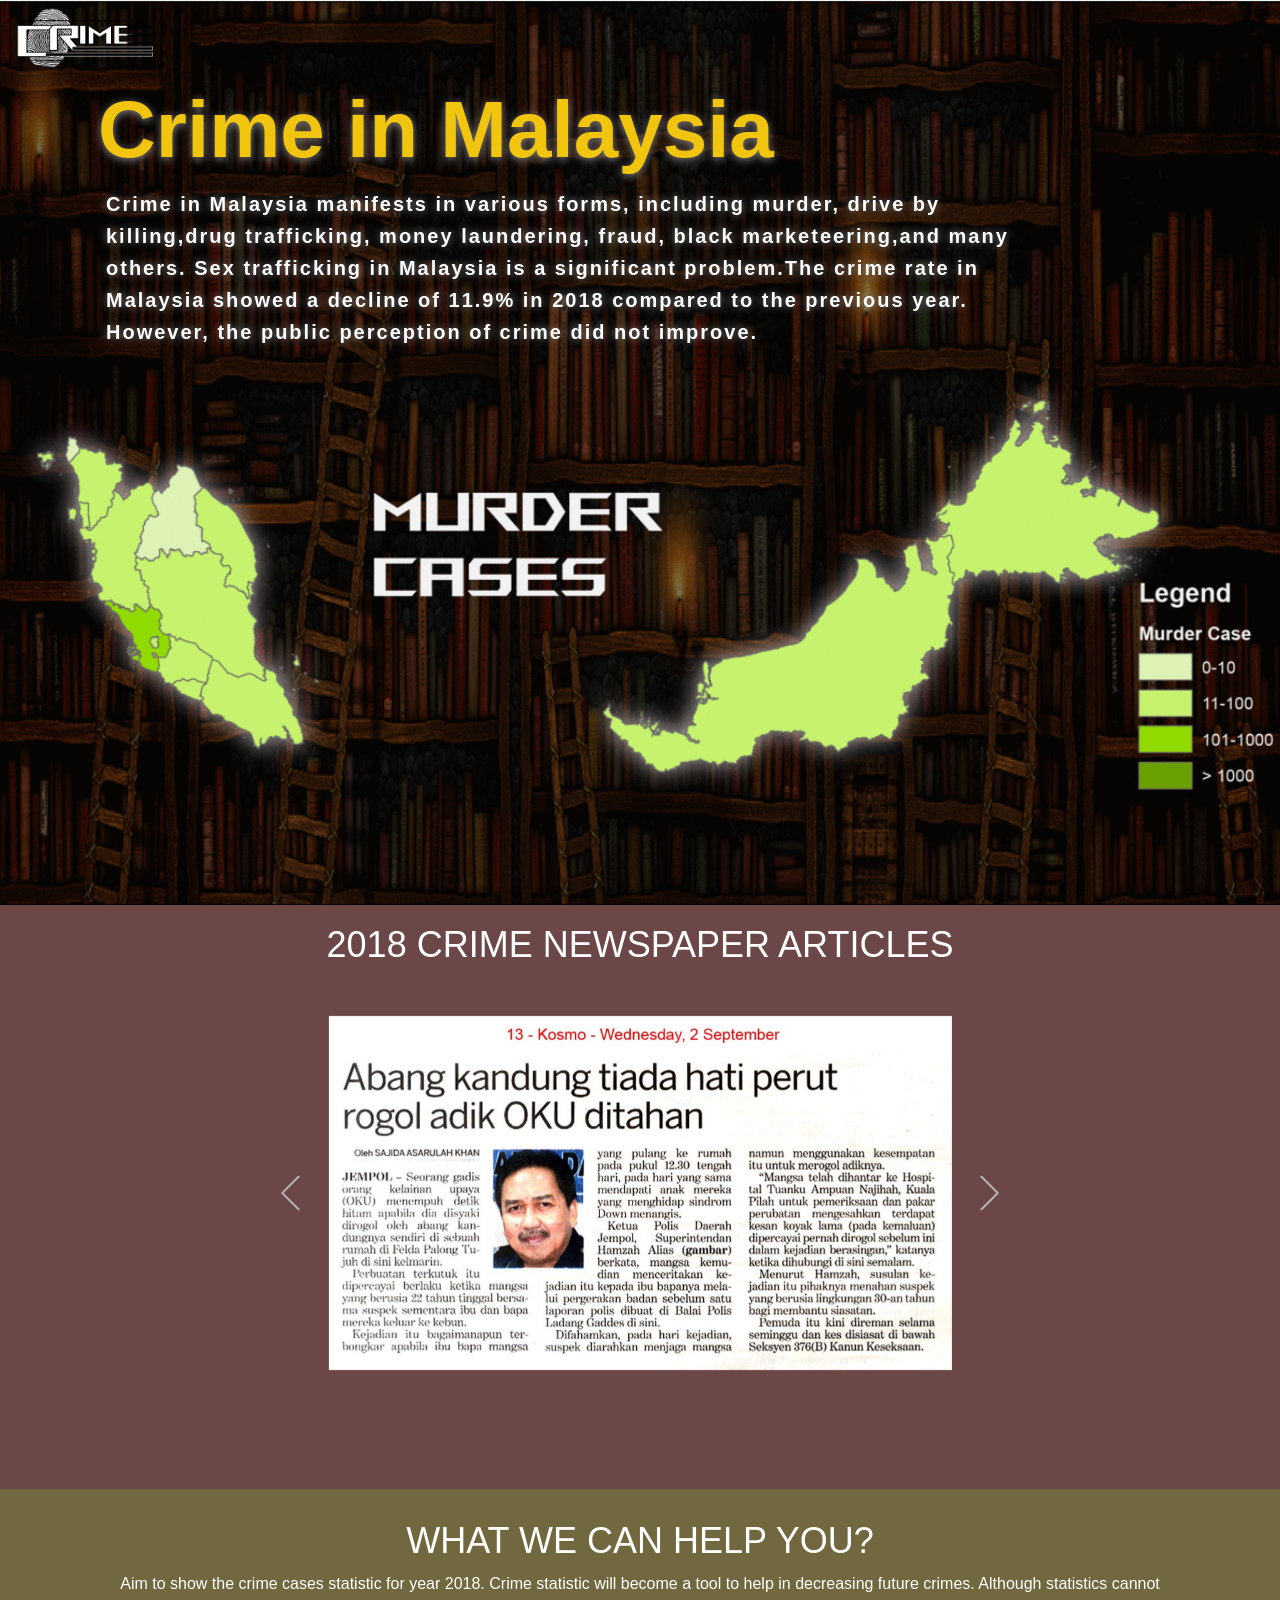
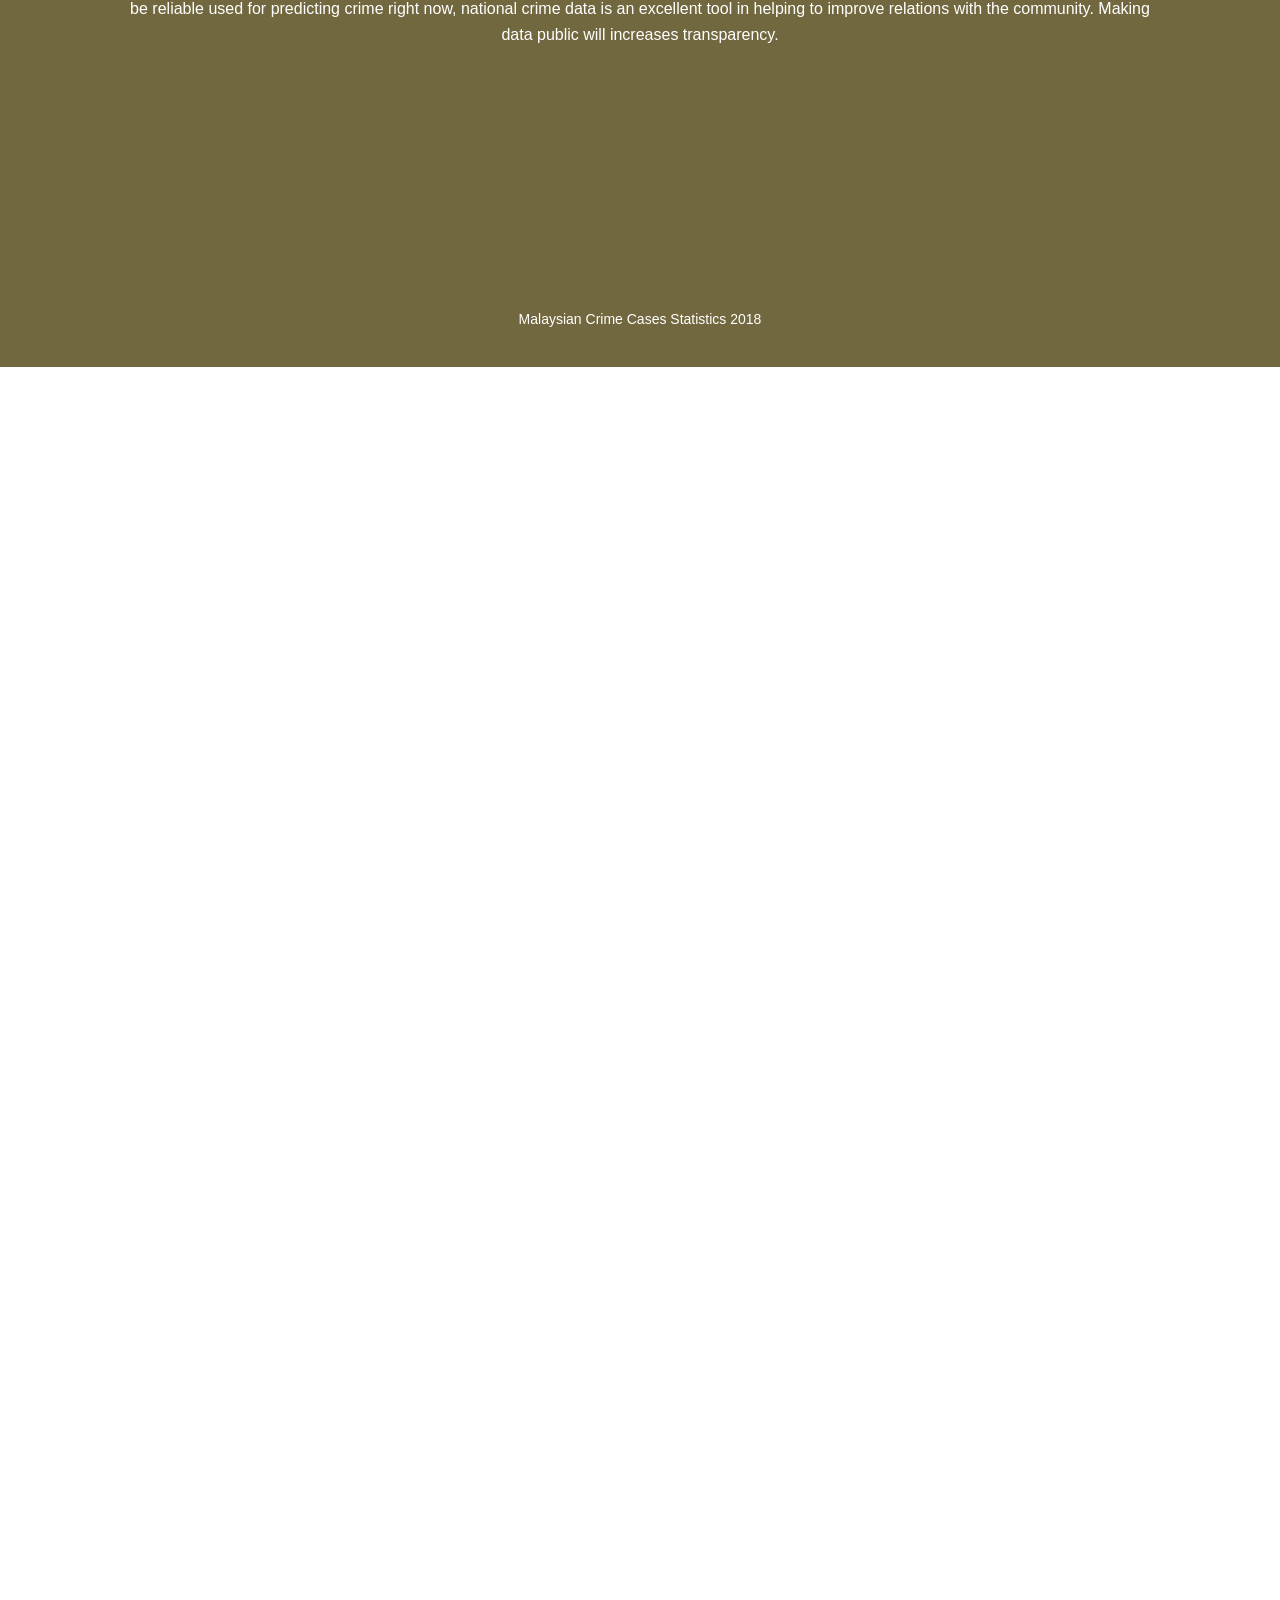
<file: index.html>
<!DOCTYPE html>
<html lang="en">
<head>
<meta charset="utf-8">
<title>Malaysian Crime Cases Statistics 2018</title>
<meta http-equiv="refresh" content="0; url=HOME.html">
<link rel="canonical" href="HOME.html">
</head>
<body>
<p><a href="HOME.html">Open the Malaysian Crime Cases Statistics 2018 website</a></p>
</body>
</html>
</file>
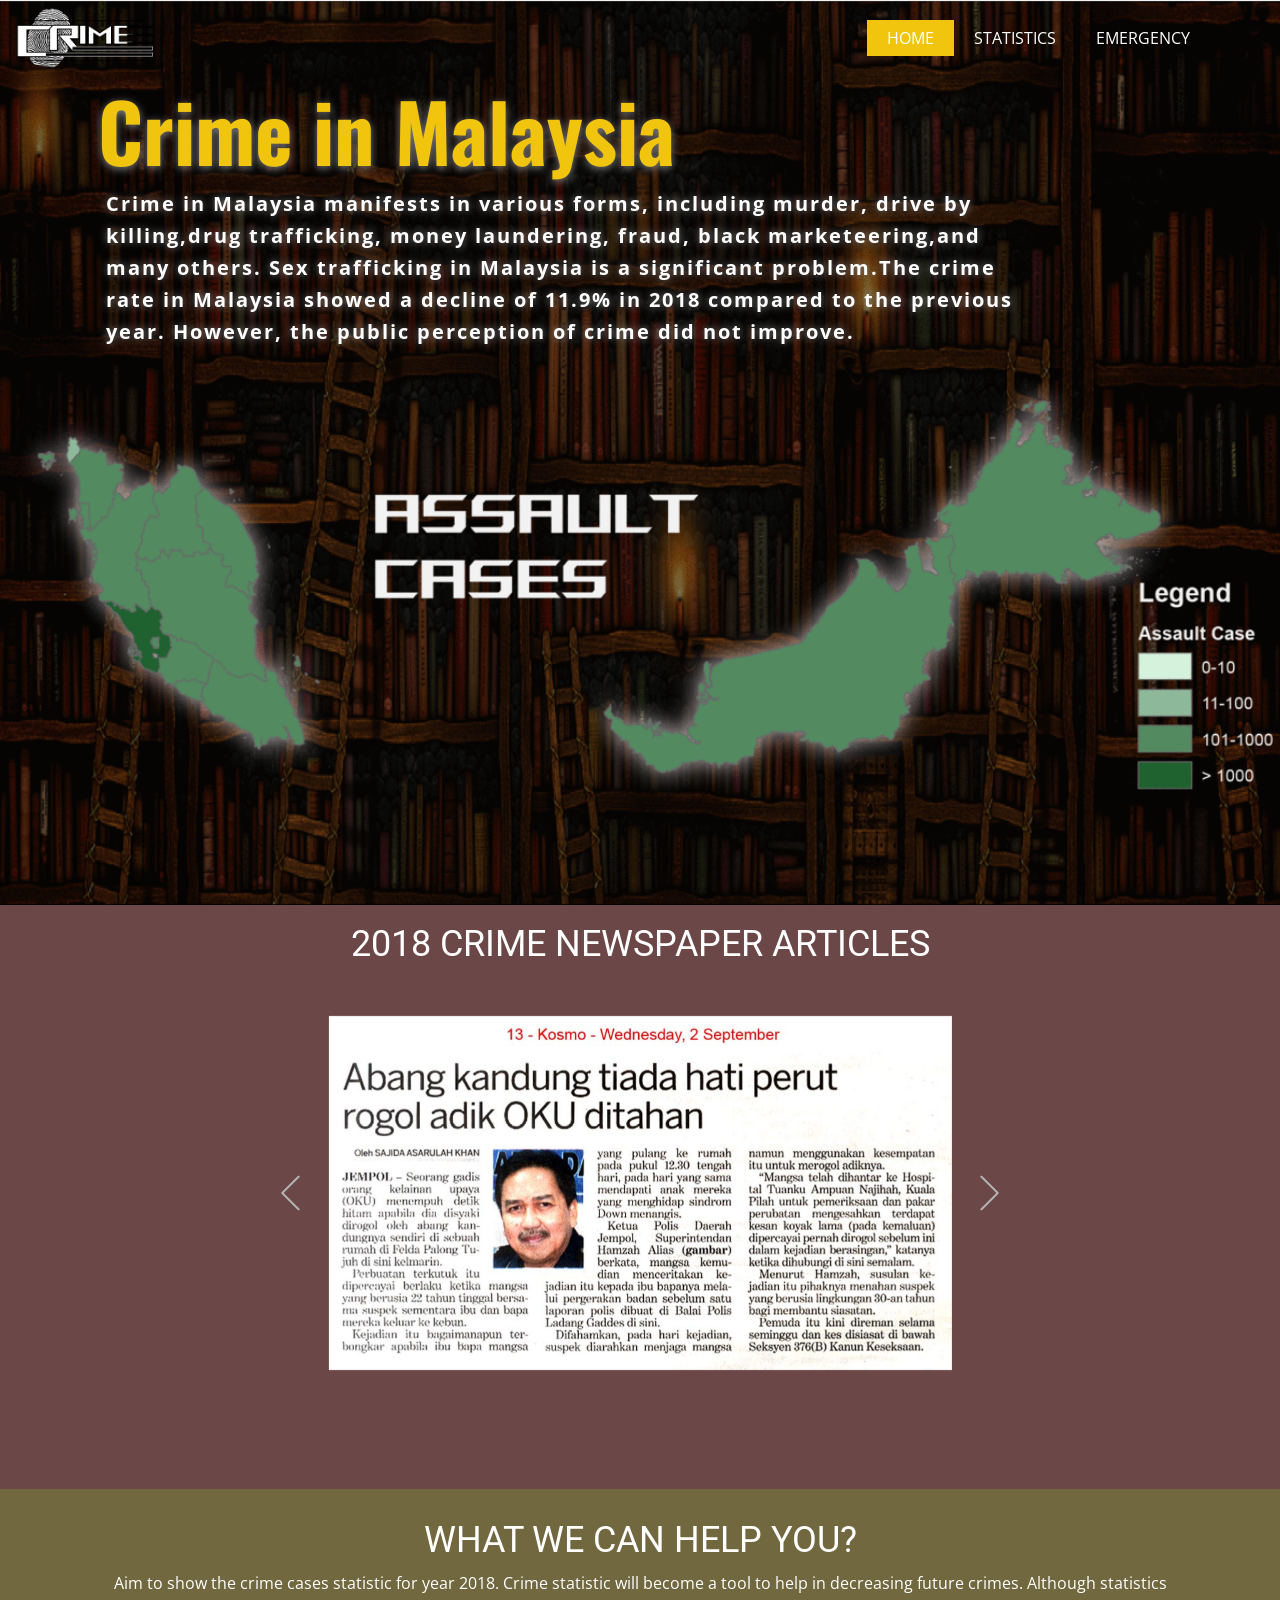
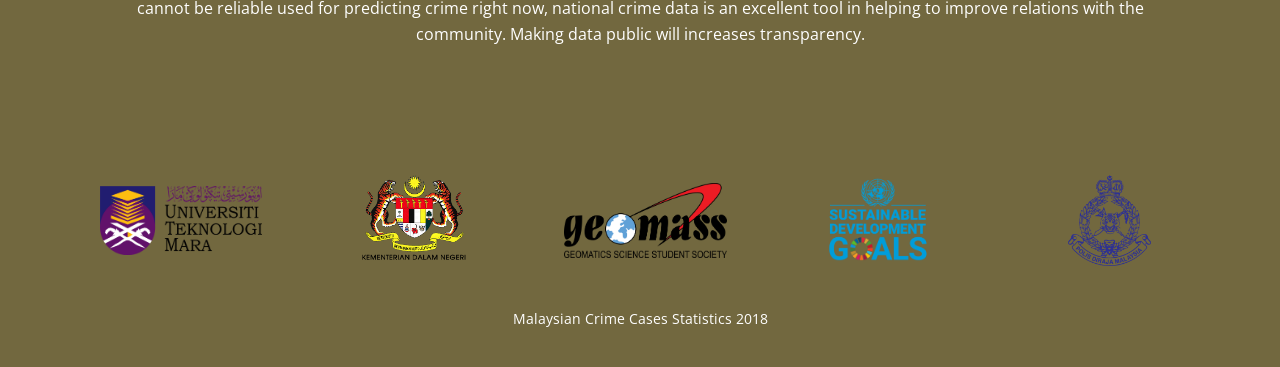
<file: HOME.html>
<!DOCTYPE html>
<html style="font-size: 16px;">
  <head>
    <meta name="viewport" content="width=device-width, initial-scale=1.0">
    <meta charset="utf-8">
    <meta name="keywords" content="Crime in Malaysia">
    <meta name="description" content="">
    <meta name="page_type" content="np-template-header-footer-from-plugin">
    <title>2018 Crime Statistics</title>
    <link rel="stylesheet" href="nicepage.css" media="screen">
<link rel="stylesheet" href="HOME.css" media="screen">
    <script class="u-script" type="text/javascript" src="jquery.js" defer=""></script>
    <script class="u-script" type="text/javascript" src="nicepage.js" defer=""></script>
    <meta name="generator" content="Nicepage 3.3.3, nicepage.com">

    <link id="u-theme-google-font" rel="stylesheet" href="https://fonts.googleapis.com/css?family=Roboto:100,100i,300,300i,400,400i,500,500i,700,700i,900,900i|Open+Sans:300,300i,400,400i,600,600i,700,700i,800,800i">
    <link id="u-page-google-font" rel="stylesheet" href="https://fonts.googleapis.com/css?family=Oswald:200,300,400,500,600,700">

    
    <script type="application/ld+json">{
		"@context": "http://schema.org",
		"@type": "Organization",
		"name": "",
		"url": "interface.html",
		"logo": "images/logo1.png"
}</script>
    <meta property="og:title" content="HOME">
    <meta property="og:type" content="website">
    <meta name="theme-color" content="#478ac9">
    <link rel="canonical" href="interface.html">
    <meta property="og:url" content="interface.html">
  </head>
  <body class="u-body u-overlap u-overlap-contrast"><header class="u-clearfix u-header u-header" id="sec-67d7"><div class="u-clearfix u-sheet u-sheet-1">
        <a href="interface.html" class="u-image u-logo u-image-1">
          <img src="images/logo1.png" class="u-logo-image u-logo-image-1" data-image-width="138.35">
        </a>
        <nav class="u-menu u-menu-dropdown u-offcanvas u-menu-1">
          <div class="menu-collapse" style="font-size: 1rem; letter-spacing: 0px;">
            <a class="u-active-palette-3-base u-button-style u-custom-left-right-menu-spacing u-custom-padding-bottom u-custom-top-bottom-menu-spacing u-hover-white u-nav-link u-text-active-white u-text-hover-palette-3-base" href="#">
              <svg><use xmlns:xlink="http://www.w3.org/1999/xlink" xlink:href="#menu-hamburger"></use></svg>
              <svg version="1.1" xmlns="http://www.w3.org/2000/svg" xmlns:xlink="http://www.w3.org/1999/xlink"><defs><symbol id="menu-hamburger" viewBox="0 0 16 16" style="width: 16px; height: 16px;"><rect y="1" width="16" height="2"></rect><rect y="7" width="16" height="2"></rect><rect y="13" width="16" height="2"></rect>
</symbol>
</defs></svg>
            </a>
          </div>
          <div class="u-custom-menu u-nav-container">
            <ul class="u-nav u-unstyled u-nav-1"><li class="u-nav-item"><a class="u-active-palette-3-base u-button-style u-hover-white u-nav-link u-text-active-white u-text-hover-palette-3-base" href="HOME.html" style="padding: 10px 20px;">HOME</a>
</li><li class="u-nav-item"><a class="u-active-palette-3-base u-button-style u-file-link u-hover-white u-nav-link u-text-active-white u-text-hover-palette-3-base" href="index1.html" style="padding: 10px 20px;">STATISTICS</a>
</li><li class="u-nav-item"><a class="u-active-palette-3-base u-button-style u-hover-white u-nav-link u-text-active-white u-text-hover-palette-3-base" href="FACILITIES.html" style="padding: 10px 20px;">EMERGENCY</a>
</li></ul>
          </div>
          <div class="u-custom-menu u-nav-container-collapse">
            <div class="u-black u-container-style u-inner-container-layout u-opacity u-opacity-95 u-sidenav">
              <div class="u-sidenav-overflow">
                <div class="u-menu-close"></div>
                <ul class="u-align-center u-nav u-popupmenu-items u-unstyled u-nav-2"><li class="u-nav-item"><a class="u-button-style u-nav-link" href="HOME.html" style="padding: 10px 20px;">HOME</a>
</li><li class="u-nav-item"><a class="u-button-style u-nav-link" href="index1.html" style="padding: 10px 20px;">STATISTICS</a>
</li><li class="u-nav-item"><a class="u-button-style u-nav-link" href="FACILITIES.html" style="padding: 10px 20px;">EMERGENCY</a>
</li></ul>
              </div>
            </div>
            <div class="u-black u-menu-overlay u-opacity u-opacity-70"></div>
          </div>
        </nav>
      </div></header>
    <section class="u-align-left u-clearfix u-image u-shading u-section-1" id="carousel_53e7">
      <div class="u-clearfix u-sheet u-sheet-1">
        <h1 class="u-custom-font u-font-oswald u-text u-text-palette-3-base u-title u-text-1">Crime in Malaysia</h1>
        <p class="u-text u-text-body-alt-color u-text-2">Crime in Malaysia manifests in various forms, including murder, drive by killing,drug trafficking, money laundering, fraud, black marketeering,and many others. Sex trafficking in Malaysia is a significant problem.The crime rate in Malaysia showed a decline of 11.9% in 2018 compared to the previous year. However, the public perception of crime did not improve.</p>
      </div>
    </section>
    <section class="u-align-center u-clearfix u-palette-2-dark-2 u-section-2" id="sec-25fe">
      <div class="u-clearfix u-sheet u-sheet-1">
        <h2 class="u-text u-text-1">2018 CRIME NEWSPAPER ARTICLES</h2>
        <div id="carousel-bd35" data-interval="5000" data-u-ride="carousel" class="u-carousel u-expanded-width-sm u-expanded-width-xs u-slider u-slider-1">
          <ol class="u-absolute-hcenter u-carousel-indicators u-hidden u-carousel-indicators-1">
            <li data-u-target="#carousel-bd35" class="u-active u-grey-30" data-u-slide-to="0"></li>
            <li data-u-target="#carousel-bd35" class="u-grey-30" data-u-slide-to="1"></li>
            <li data-u-target="#carousel-bd35" class="u-grey-30" data-u-slide-to="2"></li>
            <li data-u-target="#carousel-bd35" class="u-grey-30" data-u-slide-to="3"></li>
            <li data-u-target="#carousel-bd35" class="u-grey-30" data-u-slide-to="4"></li>
            <li data-u-target="#carousel-bd35" class="u-grey-30" data-u-slide-to="5"></li>
            <li data-u-target="#carousel-bd35" class="u-grey-30" data-u-slide-to="6"></li>
            <li data-u-target="#carousel-bd35" class="u-grey-30" data-u-slide-to="7"></li>
            <li data-u-target="#carousel-bd35" class="u-grey-30" data-u-slide-to="8"></li>
            <li data-u-target="#carousel-bd35" class="u-grey-30" data-u-slide-to="9"></li>
            <li data-u-target="#carousel-bd35" class="u-grey-30" data-u-slide-to="10"></li>
            <li data-u-target="#carousel-bd35" class="u-grey-30" data-u-slide-to="11"></li>
            <li data-u-target="#carousel-bd35" class="u-grey-30" data-u-slide-to="12"></li>
          </ol>
          <div class="u-carousel-inner" role="listbox">
            <div class="u-active u-align-center-md u-align-center-sm u-align-center-xs u-carousel-item u-container-style u-slide">
              <div class="u-container-layout u-valign-middle u-container-layout-1">
                <img class="u-expand-resize u-image u-image-1" src="images/Abang_kandung_tiada_hati_perut_rogol_adik_OKU_ditahan.jpg" data-image-width="1000" data-image-height="566">
              </div>
            </div>
            <div class="u-carousel-item u-container-style u-expanded-width u-slide">
              <div class="u-container-layout u-container-layout-2">
                <img alt="" class="u-image u-image-default u-image-2" src="images/21765587_1669336263076674_2256426970722363780_o.jpg">
              </div>
            </div>
            <div class="test-slide u-carousel-item u-container-style u-slide">
              <div class="u-container-layout u-valign-top u-container-layout-3">
                <img src="images/sinarharian31julai2013_krtss4a.jpg" alt="" class="u-image u-image-default u-image-3" data-image-width="813" data-image-height="555">
              </div>
            </div>
            <div class="test-slide u-carousel-item u-container-style u-slide">
              <div class="u-container-layout u-valign-bottom u-container-layout-4">
                <img src="images/4anggotapolisterlibatkongsigelap.jpe" alt="" class="u-image u-image-default u-image-4" data-image-width="1080" data-image-height="613">
              </div>
            </div>
            <div class="test-slide u-carousel-item u-container-style u-slide">
              <div class="u-container-layout u-valign-middle u-container-layout-5">
                <img src="images/17883577_1494248197252149_9069226340195218464_n.jpg" alt="" class="u-image u-image-default u-image-5" data-image-width="874" data-image-height="921">
              </div>
            </div>
            <div class="test-slide u-carousel-item u-container-style u-slide">
              <div class="u-container-layout u-valign-top u-container-layout-6">
                <img src="images/43447351_2285685288125639_5016000916684275712_n.jpg" alt="" class="u-image u-image-default u-image-6" data-image-width="552" data-image-height="477">
              </div>
            </div>
            <div class="test-slide u-carousel-item u-container-style u-slide">
              <div class="u-container-layout u-valign-middle u-container-layout-7">
                <img src="images/47581019_2214405935236368_1871902148103503872_o.jpg" alt="" class="u-image u-image-default u-image-7" data-image-width="1040" data-image-height="1038">
              </div>
            </div>
            <div class="test-slide u-carousel-item u-container-style u-slide">
              <div class="u-container-layout u-valign-middle u-container-layout-8">
                <img src="images/78148443_3041285595898934_9200831773607460864_o.jpg" alt="" class="u-image u-image-default u-image-8" data-image-width="1080" data-image-height="662">
              </div>
            </div>
            <div class="test-slide u-carousel-item u-container-style u-slide">
              <div class="u-container-layout u-valign-middle u-container-layout-9">
                <img src="images/c1e8a2ae-e6f9-455b-ad50-82076efc4304.jpg" alt="" class="u-image u-image-default u-image-9" data-image-width="660" data-image-height="604">
              </div>
            </div>
            <div class="test-slide u-carousel-item u-container-style u-slide">
              <div class="u-container-layout u-valign-top u-container-layout-10">
                <img src="images/Duapenjenayahditembakmati.jpe" alt="" class="u-image u-image-default u-image-10" data-image-width="1080" data-image-height="581">
              </div>
            </div>
            <div class="test-slide u-carousel-item u-container-style u-slide">
              <div class="u-container-layout u-valign-top u-container-layout-11">
                <img src="images/Samunkenderaanwaktusuboh.jpe" alt="" class="u-image u-image-default u-image-11" data-image-width="1080" data-image-height="611">
              </div>
            </div>
            <div class="test-slide u-carousel-item u-container-style u-slide">
              <div class="u-container-layout u-valign-bottom u-container-layout-12">
                <img src="images/unnamed2.jpg" alt="" class="u-image u-image-default u-image-12">
              </div>
            </div>
            <div class="test-slide u-carousel-item u-container-style u-slide">
              <div class="u-container-layout u-valign-bottom u-container-layout-13">
                <img src="images/unnamed.jpg" alt="" class="u-image u-image-default u-image-13" data-image-width="512" data-image-height="487">
              </div>
            </div>
          </div>
          <a class="u-absolute-vcenter u-carousel-control u-carousel-control-prev u-spacing-12 u-text-grey-30 u-carousel-control-1" href="#carousel-bd35" role="button" data-u-slide="prev">
            <span aria-hidden="true">
              <svg viewBox="0 0 477.175 477.175"><path d="M145.188,238.575l215.5-215.5c5.3-5.3,5.3-13.8,0-19.1s-13.8-5.3-19.1,0l-225.1,225.1c-5.3,5.3-5.3,13.8,0,19.1l225.1,225
                    c2.6,2.6,6.1,4,9.5,4s6.9-1.3,9.5-4c5.3-5.3,5.3-13.8,0-19.1L145.188,238.575z"></path></svg>
            </span>
            <span class="sr-only">+Previous</span>
          </a>
          <a class="u-absolute-vcenter u-carousel-control u-carousel-control-next u-spacing-12 u-text-grey-30 u-carousel-control-2" href="#carousel-bd35" role="button" data-u-slide="next">
            <span aria-hidden="true">
              <svg viewBox="0 0 477.175 477.175"><path d="M360.731,229.075l-225.1-225.1c-5.3-5.3-13.8-5.3-19.1,0s-5.3,13.8,0,19.1l215.5,215.5l-215.5,215.5
                    c-5.3,5.3-5.3,13.8,0,19.1c2.6,2.6,6.1,4,9.5,4c3.4,0,6.9-1.3,9.5-4l225.1-225.1C365.931,242.875,365.931,234.275,360.731,229.075z"></path></svg>
            </span>
            <span class="sr-only">+Next</span>
          </a>
        </div>
      </div>
    </section>
    <section class="u-align-center u-clearfix u-palette-3-dark-2 u-section-3" id="sec-685a">
      <div class="u-clearfix u-sheet u-sheet-1">
        <h2 class="u-text u-text-1">WHAT WE CAN HELP YOU?</h2>
        <p class="u-align-center u-text u-text-2">Aim to show the crime cases statistic for year 2018. Crime statistic will become a tool to help in decreasing future crimes. Although statistics cannot be reliable used for predicting crime right now, national crime data is an excellent tool in helping to improve relations with the community. Making data public will increases transparency.</p>
      </div>
    </section>
    
    
    <footer class="u-align-center u-clearfix u-footer u-palette-3-dark-2 u-footer" id="sec-95b4"><div class="u-clearfix u-sheet u-sheet-1">
        <div class="u-list u-repeater u-list-1">
          <div class="u-container-style u-list-item u-repeater-item">
            <div class="u-container-layout u-similar-container u-container-layout-1">
              <img alt="" class="u-expanded-width u-image u-image-contain u-image-default u-image-1" src="images/UITM.png">
            </div>
          </div>
          <div class="u-container-style u-list-item u-repeater-item">
            <div class="u-container-layout u-similar-container u-container-layout-2">
              <img alt="" class="u-expanded-width u-image u-image-contain u-image-default u-image-2" src="images/jata.png">
            </div>
          </div>
          <div class="u-container-style u-list-item u-repeater-item">
            <div class="u-container-layout u-similar-container u-container-layout-3">
              <img alt="" class="u-expanded-width u-image u-image-contain u-image-default u-image-3" src="images/Geomass.png">
            </div>
          </div>
          <div class="u-container-style u-list-item u-repeater-item">
            <div class="u-container-layout u-similar-container u-container-layout-4">
              <img alt="" class="u-expanded-width u-image u-image-contain u-image-default u-image-4" src="images/sdg.png">
            </div>
          </div>
          <div class="u-container-style u-list-item u-repeater-item">
            <div class="u-container-layout u-similar-container u-container-layout-5">
              <img alt="" class="u-expanded-width u-image u-image-contain u-image-default u-image-5" src="images/LogoPolis.png">
            </div>
          </div>
        </div>
        <p class="u-small-text u-text u-text-variant u-text-1">Malaysian Crime Cases Statistics 2018</p>
      </div></footer>

  </body>
</html>
</file>
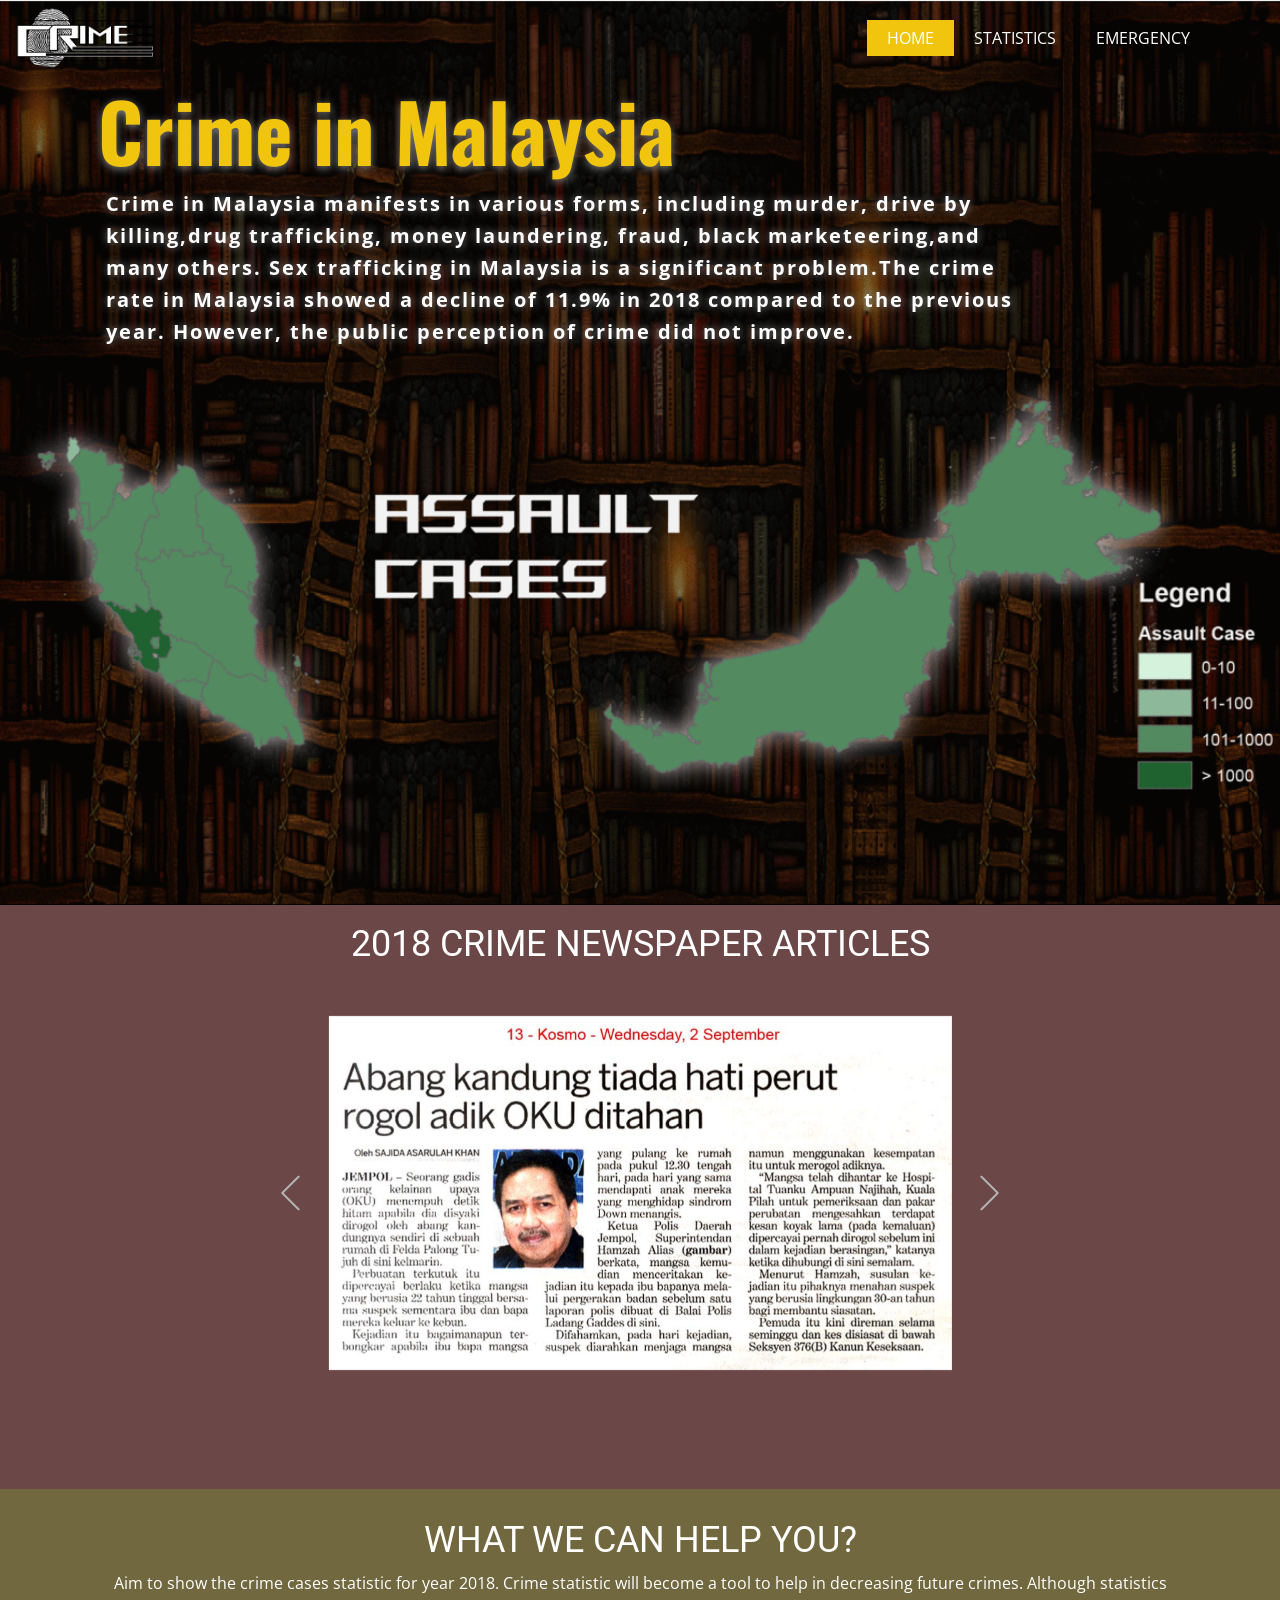
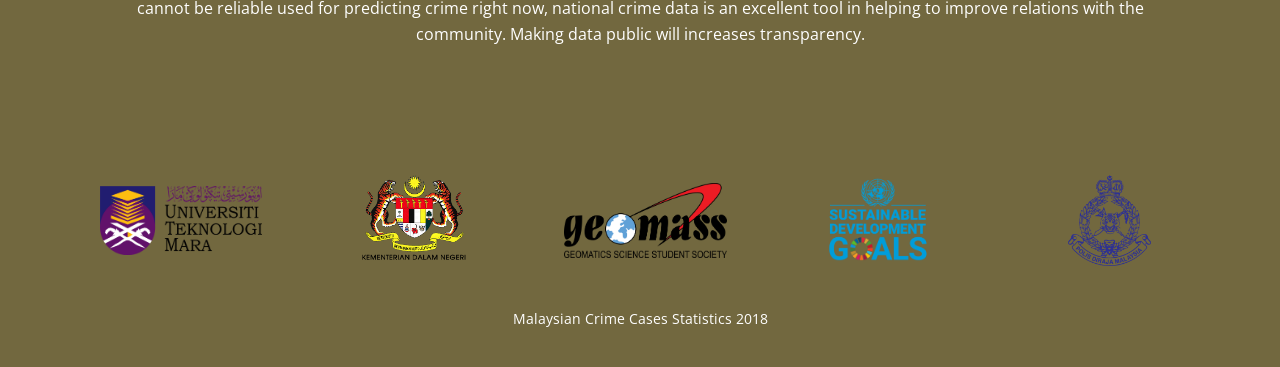
<file: interface.html>
<!DOCTYPE html>
<html style="font-size: 16px;">
  <head>
    <meta name="viewport" content="width=device-width, initial-scale=1.0">
    <meta charset="utf-8">
    <meta name="keywords" content="Crime in Malaysia">
    <meta name="description" content="">
    <meta name="page_type" content="np-template-header-footer-from-plugin">
    <title>2018 Crime Statistic</title>
    <link rel="stylesheet" href="nicepage.css" media="screen">
<link rel="stylesheet" href="HOME.css" media="screen">
    <script class="u-script" type="text/javascript" src="jquery.js" defer=""></script>
    <script class="u-script" type="text/javascript" src="nicepage.js" defer=""></script>
    <meta name="generator" content="Nicepage 3.3.3, nicepage.com">
    
 
    
    <link id="u-theme-google-font" rel="stylesheet" href="https://fonts.googleapis.com/css?family=Roboto:100,100i,300,300i,400,400i,500,500i,700,700i,900,900i|Open+Sans:300,300i,400,400i,600,600i,700,700i,800,800i">
    <link id="u-page-google-font" rel="stylesheet" href="https://fonts.googleapis.com/css?family=Oswald:200,300,400,500,600,700">
    
    
    
    
    <script type="application/ld+json">{
		"@context": "http://schema.org",
		"@type": "Organization",
		"name": "",
		"url": "interface.html",
		"logo": "images/logo1.png"
}</script>
    <meta property="og:title" content="HOME">
    <meta property="og:type" content="website">
    <meta name="theme-color" content="#478ac9">
    <link rel="canonical" href="interface.html">
    <meta property="og:url" content="interface.html">
  </head>
  <body data-home-page="HOME.html" data-home-page-title="HOME" class="u-body u-overlap u-overlap-contrast"><header class="u-clearfix u-header u-header" id="sec-67d7"><div class="u-clearfix u-sheet u-sheet-1">
        <a href="interface.html" class="u-image u-logo u-image-1">
          <img src="images/logo1.png" class="u-logo-image u-logo-image-1" data-image-width="138.35">
        </a>
        <nav class="u-menu u-menu-dropdown u-offcanvas u-menu-1">
          <div class="menu-collapse" style="font-size: 1rem; letter-spacing: 0px;">
            <a class="u-active-palette-3-base u-button-style u-custom-left-right-menu-spacing u-custom-padding-bottom u-custom-top-bottom-menu-spacing u-hover-white u-nav-link u-text-active-white u-text-hover-palette-3-base" href="#">
              <svg><use xmlns:xlink="http://www.w3.org/1999/xlink" xlink:href="#menu-hamburger"></use></svg>
              <svg version="1.1" xmlns="http://www.w3.org/2000/svg" xmlns:xlink="http://www.w3.org/1999/xlink"><defs><symbol id="menu-hamburger" viewBox="0 0 16 16" style="width: 16px; height: 16px;"><rect y="1" width="16" height="2"></rect><rect y="7" width="16" height="2"></rect><rect y="13" width="16" height="2"></rect>
</symbol>
</defs></svg>
            </a>
          </div>
          <div class="u-custom-menu u-nav-container">
            <ul class="u-nav u-unstyled u-nav-1"><li class="u-nav-item"><a class="u-active-palette-3-base u-button-style u-hover-white u-nav-link u-text-active-white u-text-hover-palette-3-base" href="HOME.html" style="padding: 10px 20px;">HOME</a>
</li><li class="u-nav-item"><a class="u-active-palette-3-base u-button-style u-file-link u-hover-white u-nav-link u-text-active-white u-text-hover-palette-3-base" href="index1.html" style="padding: 10px 20px;">STATISTICS</a>
</li><li class="u-nav-item"><a class="u-active-palette-3-base u-button-style u-hover-white u-nav-link u-text-active-white u-text-hover-palette-3-base" href="FACILITIES.html" style="padding: 10px 20px;">EMERGENCY</a>
</li></ul>
          </div>
          <div class="u-custom-menu u-nav-container-collapse">
            <div class="u-black u-container-style u-inner-container-layout u-opacity u-opacity-95 u-sidenav">
              <div class="u-sidenav-overflow">
                <div class="u-menu-close"></div>
                <ul class="u-align-center u-nav u-popupmenu-items u-unstyled u-nav-2"><li class="u-nav-item"><a class="u-button-style u-nav-link" href="HOME.html" style="padding: 10px 20px;">HOME</a>
</li><li class="u-nav-item"><a class="u-button-style u-nav-link" href="index1.html" style="padding: 10px 20px;">STATISTICS</a>
</li><li class="u-nav-item"><a class="u-button-style u-nav-link" href="FACILITIES.html" style="padding: 10px 20px;">EMERGENCY</a>
</li></ul>
              </div>
            </div>
            <div class="u-black u-menu-overlay u-opacity u-opacity-70"></div>
          </div>
        </nav>
      </div></header>
    <section class="u-align-left u-clearfix u-image u-shading u-section-1" id="carousel_53e7">
      <div class="u-clearfix u-sheet u-sheet-1">
        <h1 class="u-custom-font u-font-oswald u-text u-text-palette-3-base u-title u-text-1">Crime in Malaysia</h1>
        <p class="u-text u-text-body-alt-color u-text-2">Crime in Malaysia manifests in various forms, including murder, drive by killing,drug trafficking, money laundering, fraud, black marketeering,and many others. Sex trafficking in Malaysia is a significant problem.The crime rate in Malaysia showed a decline of 11.9% in 2018 compared to the previous year. However, the public perception of crime did not improve.</p>
      </div>
    </section>
    <section class="u-align-center u-clearfix u-palette-2-dark-2 u-section-2" id="sec-25fe">
      <div class="u-clearfix u-sheet u-sheet-1">
        <h2 class="u-text u-text-1">2018 CRIME NEWSPAPER ARTICLES</h2>
        <div id="carousel-bd35" data-interval="5000" data-u-ride="carousel" class="u-carousel u-expanded-width-sm u-expanded-width-xs u-slider u-slider-1">
          <ol class="u-absolute-hcenter u-carousel-indicators u-hidden u-carousel-indicators-1">
            <li data-u-target="#carousel-bd35" class="u-active u-grey-30" data-u-slide-to="0"></li>
            <li data-u-target="#carousel-bd35" class="u-grey-30" data-u-slide-to="1"></li>
            <li data-u-target="#carousel-bd35" class="u-grey-30" data-u-slide-to="2"></li>
            <li data-u-target="#carousel-bd35" class="u-grey-30" data-u-slide-to="3"></li>
            <li data-u-target="#carousel-bd35" class="u-grey-30" data-u-slide-to="4"></li>
            <li data-u-target="#carousel-bd35" class="u-grey-30" data-u-slide-to="5"></li>
            <li data-u-target="#carousel-bd35" class="u-grey-30" data-u-slide-to="6"></li>
            <li data-u-target="#carousel-bd35" class="u-grey-30" data-u-slide-to="7"></li>
            <li data-u-target="#carousel-bd35" class="u-grey-30" data-u-slide-to="8"></li>
            <li data-u-target="#carousel-bd35" class="u-grey-30" data-u-slide-to="9"></li>
            <li data-u-target="#carousel-bd35" class="u-grey-30" data-u-slide-to="10"></li>
            <li data-u-target="#carousel-bd35" class="u-grey-30" data-u-slide-to="11"></li>
            <li data-u-target="#carousel-bd35" class="u-grey-30" data-u-slide-to="12"></li>
          </ol>
          <div class="u-carousel-inner" role="listbox">
            <div class="u-active u-align-center-md u-align-center-sm u-align-center-xs u-carousel-item u-container-style u-slide">
              <div class="u-container-layout u-valign-middle u-container-layout-1">
                <img class="u-expand-resize u-image u-image-1" src="images/Abang_kandung_tiada_hati_perut_rogol_adik_OKU_ditahan.jpg" data-image-width="1000" data-image-height="566">
              </div>
            </div>
            <div class="u-carousel-item u-container-style u-expanded-width u-slide">
              <div class="u-container-layout u-container-layout-2">
                <img alt="" class="u-image u-image-default u-image-2" src="images/21765587_1669336263076674_2256426970722363780_o.jpg">
              </div>
            </div>
            <div class="test-slide u-carousel-item u-container-style u-slide">
              <div class="u-container-layout u-valign-top u-container-layout-3">
                <img src="images/sinarharian31julai2013_krtss4a.jpg" alt="" class="u-image u-image-default u-image-3" data-image-width="813" data-image-height="555">
              </div>
            </div>
            <div class="test-slide u-carousel-item u-container-style u-slide">
              <div class="u-container-layout u-valign-bottom u-container-layout-4">
                <img src="images/4anggotapolisterlibatkongsigelap.jpe" alt="" class="u-image u-image-default u-image-4" data-image-width="1080" data-image-height="613">
              </div>
            </div>
            <div class="test-slide u-carousel-item u-container-style u-slide">
              <div class="u-container-layout u-valign-middle u-container-layout-5">
                <img src="images/17883577_1494248197252149_9069226340195218464_n.jpg" alt="" class="u-image u-image-default u-image-5" data-image-width="874" data-image-height="921">
              </div>
            </div>
            <div class="test-slide u-carousel-item u-container-style u-slide">
              <div class="u-container-layout u-valign-top u-container-layout-6">
                <img src="images/43447351_2285685288125639_5016000916684275712_n.jpg" alt="" class="u-image u-image-default u-image-6" data-image-width="552" data-image-height="477">
              </div>
            </div>
            <div class="test-slide u-carousel-item u-container-style u-slide">
              <div class="u-container-layout u-valign-middle u-container-layout-7">
                <img src="images/47581019_2214405935236368_1871902148103503872_o.jpg" alt="" class="u-image u-image-default u-image-7" data-image-width="1040" data-image-height="1038">
              </div>
            </div>
            <div class="test-slide u-carousel-item u-container-style u-slide">
              <div class="u-container-layout u-valign-middle u-container-layout-8">
                <img src="images/78148443_3041285595898934_9200831773607460864_o.jpg" alt="" class="u-image u-image-default u-image-8" data-image-width="1080" data-image-height="662">
              </div>
            </div>
            <div class="test-slide u-carousel-item u-container-style u-slide">
              <div class="u-container-layout u-valign-middle u-container-layout-9">
                <img src="images/c1e8a2ae-e6f9-455b-ad50-82076efc4304.jpg" alt="" class="u-image u-image-default u-image-9" data-image-width="660" data-image-height="604">
              </div>
            </div>
            <div class="test-slide u-carousel-item u-container-style u-slide">
              <div class="u-container-layout u-valign-top u-container-layout-10">
                <img src="images/Duapenjenayahditembakmati.jpe" alt="" class="u-image u-image-default u-image-10" data-image-width="1080" data-image-height="581">
              </div>
            </div>
            <div class="test-slide u-carousel-item u-container-style u-slide">
              <div class="u-container-layout u-valign-top u-container-layout-11">
                <img src="images/Samunkenderaanwaktusuboh.jpe" alt="" class="u-image u-image-default u-image-11" data-image-width="1080" data-image-height="611">
              </div>
            </div>
            <div class="test-slide u-carousel-item u-container-style u-slide">
              <div class="u-container-layout u-valign-bottom u-container-layout-12">
                <img src="images/unnamed2.jpg" alt="" class="u-image u-image-default u-image-12">
              </div>
            </div>
            <div class="test-slide u-carousel-item u-container-style u-slide">
              <div class="u-container-layout u-valign-bottom u-container-layout-13">
                <img src="images/unnamed.jpg" alt="" class="u-image u-image-default u-image-13" data-image-width="512" data-image-height="487">
              </div>
            </div>
          </div>
          <a class="u-absolute-vcenter u-carousel-control u-carousel-control-prev u-spacing-12 u-text-grey-30 u-carousel-control-1" href="#carousel-bd35" role="button" data-u-slide="prev">
            <span aria-hidden="true">
              <svg viewBox="0 0 477.175 477.175"><path d="M145.188,238.575l215.5-215.5c5.3-5.3,5.3-13.8,0-19.1s-13.8-5.3-19.1,0l-225.1,225.1c-5.3,5.3-5.3,13.8,0,19.1l225.1,225
                    c2.6,2.6,6.1,4,9.5,4s6.9-1.3,9.5-4c5.3-5.3,5.3-13.8,0-19.1L145.188,238.575z"></path></svg>
            </span>
            <span class="sr-only">+Previous</span>
          </a>
          <a class="u-absolute-vcenter u-carousel-control u-carousel-control-next u-spacing-12 u-text-grey-30 u-carousel-control-2" href="#carousel-bd35" role="button" data-u-slide="next">
            <span aria-hidden="true">
              <svg viewBox="0 0 477.175 477.175"><path d="M360.731,229.075l-225.1-225.1c-5.3-5.3-13.8-5.3-19.1,0s-5.3,13.8,0,19.1l215.5,215.5l-215.5,215.5
                    c-5.3,5.3-5.3,13.8,0,19.1c2.6,2.6,6.1,4,9.5,4c3.4,0,6.9-1.3,9.5-4l225.1-225.1C365.931,242.875,365.931,234.275,360.731,229.075z"></path></svg>
            </span>
            <span class="sr-only">+Next</span>
          </a>
        </div>
      </div>
    </section>
    <section class="u-align-center u-clearfix u-palette-3-dark-2 u-section-3" id="sec-685a">
      <div class="u-clearfix u-sheet u-sheet-1">
        <h2 class="u-text u-text-1">WHAT WE CAN HELP YOU?</h2>
        <p class="u-align-center u-text u-text-2">Aim to show the crime cases statistic for year 2018. Crime statistic will become a tool to help in decreasing future crimes. Although statistics cannot be reliable used for predicting crime right now, national crime data is an excellent tool in helping to improve relations with the community. Making data public will increases transparency.</p>
      </div>
    </section>
    
    
    <footer class="u-align-center u-clearfix u-footer u-palette-3-dark-2 u-footer" id="sec-95b4"><div class="u-clearfix u-sheet u-sheet-1">
        <div class="u-list u-repeater u-list-1">
          <div class="u-container-style u-list-item u-repeater-item">
            <div class="u-container-layout u-similar-container u-container-layout-1">
              <img alt="" class="u-expanded-width u-image u-image-contain u-image-default u-image-1" src="images/UITM.png">
            </div>
          </div>
          <div class="u-container-style u-list-item u-repeater-item">
            <div class="u-container-layout u-similar-container u-container-layout-2">
              <img alt="" class="u-expanded-width u-image u-image-contain u-image-default u-image-2" src="images/jata.png">
            </div>
          </div>
          <div class="u-container-style u-list-item u-repeater-item">
            <div class="u-container-layout u-similar-container u-container-layout-3">
              <img alt="" class="u-expanded-width u-image u-image-contain u-image-default u-image-3" src="images/Geomass.png">
            </div>
          </div>
          <div class="u-container-style u-list-item u-repeater-item">
            <div class="u-container-layout u-similar-container u-container-layout-4">
              <img alt="" class="u-expanded-width u-image u-image-contain u-image-default u-image-4" src="images/sdg.png">
            </div>
          </div>
          <div class="u-container-style u-list-item u-repeater-item">
            <div class="u-container-layout u-similar-container u-container-layout-5">
              <img alt="" class="u-expanded-width u-image u-image-contain u-image-default u-image-5" src="images/LogoPolis.png">
            </div>
          </div>
        </div>
        <p class="u-small-text u-text u-text-variant u-text-1">Malaysian Crime Cases Statistics 2018</p>
      </div></footer>

  </body>
</html>
</file>
<file: HOME.css>
.u-section-1 {
  background-image: linear-gradient(0deg, rgba(0,0,0,0.05), rgba(0,0,0,0.05)), url("images/All1.gif");
  background-position: 50% 50%;
}

.u-section-1 .u-sheet-1 {
  min-height: 905px;
}

.u-section-1 .u-text-1 {
  text-shadow: 0 2px 8px rgba(128,128,128,1);
  font-size: 5rem;
  font-weight: 700;
  margin: 86px 281px 0 28px;
}

.u-section-1 .u-text-2 {
  font-size: 1.25rem;
  letter-spacing: 2px;
  text-shadow: 0 0 8px rgba(128,128,128,1);
  font-weight: 700;
  font-style: normal;
  margin: 14px 188px 60px 36px;
}

@media (max-width: 1199px) {
  .u-section-1 .u-sheet-1 {
    min-height: 746px;
  }

  .u-section-1 .u-text-1 {
    font-family: Oswald, sans-serif;
    margin-top: -237px;
    margin-right: 262px;
    margin-left: 0;
  }

  .u-section-1 .u-text-2 {
    margin-right: 24px;
    margin-left: 0;
  }
}

@media (max-width: 991px) {
  .u-section-1 .u-sheet-1 {
    min-height: 571px;
  }

  .u-section-1 .u-text-1 {
    margin-top: -219px;
    margin-right: 42px;
  }

  .u-section-1 .u-text-2 {
    font-size: 1.125rem;
    margin-right: 0;
  }
}

@media (max-width: 767px) {
  .u-section-1 .u-sheet-1 {
    min-height: 428px;
  }

  .u-section-1 .u-text-1 {
    margin-top: -186px;
    margin-right: 0;
    font-size: 3.75rem;
  }
}

@media (max-width: 575px) {
  .u-section-1 .u-sheet-1 {
    min-height: 269px;
  }

  .u-section-1 .u-text-1 {
    margin-top: -185px;
    font-size: 3rem;
  }
}.u-section-2 .u-sheet-1 {
  min-height: 584px;
}

.u-section-2 .u-text-1 {
  width: 743px;
  margin: 20px auto 0;
}

.u-section-2 .u-slider-1 {
  width: 758px;
  min-height: 457px;
  margin: 0 auto 60px;
}

.u-section-2 .u-carousel-indicators-1 {
  position: absolute;
  bottom: 10px;
}

.u-section-2 .u-container-layout-1 {
  padding: 30px;
}

.u-section-2 .u-image-1 {
  width: 623px;
  height: 354px;
  margin: 0 auto;
}

.u-section-2 .u-container-layout-2 {
  padding: 30px;
}

.u-section-2 .u-image-2 {
  width: 623px;
  height: 497px;
  margin: -16px auto -91px;
}

.u-section-2 .u-container-layout-3 {
  padding: 30px 50px;
}

.u-section-2 .u-image-3 {
  width: 670px;
  height: 372px;
  margin: 0 -12px 0 auto;
}

.u-section-2 .u-container-layout-4 {
  padding: 30px 50px;
}

.u-section-2 .u-image-4 {
  width: 724px;
  height: 400px;
  margin: -10px -33px 0;
}

.u-section-2 .u-container-layout-5 {
  padding: 30px 50px;
}

.u-section-2 .u-image-5 {
  width: 419px;
  height: 430px;
  margin: -4px auto;
}

.u-section-2 .u-container-layout-6 {
  padding: 30px 50px;
}

.u-section-2 .u-image-6 {
  width: 526px;
  height: 410px;
  margin: 0 auto -12px;
}

.u-section-2 .u-container-layout-7 {
  padding: 30px 50px;
}

.u-section-2 .u-image-7 {
  width: 467px;
  height: 438px;
  margin: -5px auto;
}

.u-section-2 .u-container-layout-8 {
  padding: 30px 50px;
}

.u-section-2 .u-image-8 {
  width: 621px;
  height: 391px;
  margin: 0 auto;
}

.u-section-2 .u-container-layout-9 {
  padding: 30px 50px;
}

.u-section-2 .u-image-9 {
  width: 472px;
  height: 442px;
  margin: -6px auto;
}

.u-section-2 .u-container-layout-10 {
  padding: 30px 50px;
}

.u-section-2 .u-image-10 {
  width: 669px;
  height: 377px;
  margin: 0 -5px;
}

.u-section-2 .u-container-layout-11 {
  padding: 30px 50px;
}

.u-section-2 .u-image-11 {
  width: 671px;
  height: 377px;
  margin: 0 auto 0 -13px;
}

.u-section-2 .u-container-layout-12 {
  padding: 30px 50px;
}

.u-section-2 .u-image-12 {
  width: 577px;
  height: 387px;
  margin: 0 auto;
}

.u-section-2 .u-container-layout-13 {
  padding: 30px 50px;
}

.u-section-2 .u-image-13 {
  width: 482px;
  height: 407px;
  margin: -9px auto 0;
}

.u-section-2 .u-carousel-control-1 {
  width: 59px;
  height: 59px;
}

.u-section-2 .u-carousel-control-2 {
  width: 59px;
  height: 59px;
}

@media (max-width: 1199px) {
  .u-section-2 .u-slider-1 {
    height: auto;
  }

  .u-section-2 .u-image-9 {
    height: 443px;
  }

  .u-section-2 .u-image-10 {
    height: 378px;
  }
}

@media (max-width: 991px) {
  .u-section-2 .u-text-1 {
    width: 720px;
  }

  .u-section-2 .u-slider-1 {
    width: 720px;
  }

  .u-section-2 .u-container-layout-3 {
    padding-left: 30px;
    padding-right: 30px;
  }

  .u-section-2 .u-container-layout-4 {
    padding-left: 30px;
    padding-right: 30px;
  }

  .u-section-2 .u-container-layout-5 {
    padding-left: 30px;
    padding-right: 30px;
  }

  .u-section-2 .u-container-layout-6 {
    padding-left: 30px;
    padding-right: 30px;
  }

  .u-section-2 .u-container-layout-7 {
    padding-left: 30px;
    padding-right: 30px;
  }

  .u-section-2 .u-container-layout-8 {
    padding-left: 30px;
    padding-right: 30px;
  }

  .u-section-2 .u-container-layout-9 {
    padding-left: 30px;
    padding-right: 30px;
  }

  .u-section-2 .u-container-layout-10 {
    padding-left: 30px;
    padding-right: 30px;
  }

  .u-section-2 .u-container-layout-11 {
    padding-left: 30px;
    padding-right: 30px;
  }

  .u-section-2 .u-container-layout-12 {
    padding-left: 30px;
    padding-right: 30px;
  }

  .u-section-2 .u-container-layout-13 {
    padding-left: 30px;
    padding-right: 30px;
  }
}

@media (max-width: 767px) {
  .u-section-2 .u-sheet-1 {
    min-height: 540px;
  }

  .u-section-2 .u-text-1 {
    width: 540px;
  }

  .u-section-2 .u-slider-1 {
    min-height: 366px;
    margin-right: initial;
    margin-left: initial;
    width: auto;
  }

  .u-section-2 .u-container-layout-1 {
    padding-left: 10px;
    padding-right: 10px;
  }

  .u-section-2 .u-image-1 {
    width: 520px;
    height: 295px;
  }

  .u-section-2 .u-container-layout-2 {
    padding-left: 10px;
    padding-right: 10px;
  }

  .u-section-2 .u-image-2 {
    width: 520px;
    height: 415px;
  }

  .u-section-2 .u-container-layout-3 {
    padding-left: 10px;
    padding-right: 10px;
  }

  .u-section-2 .u-image-3 {
    width: 520px;
    height: 289px;
    margin-right: 0;
  }

  .u-section-2 .u-container-layout-4 {
    padding-left: 10px;
    padding-right: 10px;
  }

  .u-section-2 .u-image-4 {
    width: 520px;
    height: 288px;
    margin-left: 0;
    margin-right: 0;
  }

  .u-section-2 .u-container-layout-5 {
    padding-left: 10px;
    padding-right: 10px;
  }

  .u-section-2 .u-container-layout-6 {
    padding-left: 10px;
    padding-right: 10px;
  }

  .u-section-2 .u-image-6 {
    width: 520px;
    height: 405px;
  }

  .u-section-2 .u-container-layout-7 {
    padding-left: 10px;
    padding-right: 10px;
  }

  .u-section-2 .u-container-layout-8 {
    padding-left: 10px;
    padding-right: 10px;
  }

  .u-section-2 .u-image-8 {
    width: 520px;
    height: 327px;
  }

  .u-section-2 .u-container-layout-9 {
    padding-left: 10px;
    padding-right: 10px;
  }

  .u-section-2 .u-container-layout-10 {
    padding-left: 10px;
    padding-right: 10px;
  }

  .u-section-2 .u-image-10 {
    width: 520px;
    height: 294px;
    margin-right: 0;
    margin-left: 0;
  }

  .u-section-2 .u-container-layout-11 {
    padding-left: 10px;
    padding-right: 10px;
  }

  .u-section-2 .u-image-11 {
    width: 520px;
    height: 293px;
    margin-left: 0;
  }

  .u-section-2 .u-container-layout-12 {
    padding-left: 10px;
    padding-right: 10px;
  }

  .u-section-2 .u-image-12 {
    width: 520px;
    height: 348px;
  }

  .u-section-2 .u-container-layout-13 {
    padding-left: 10px;
    padding-right: 10px;
  }
}

@media (max-width: 575px) {
  .u-section-2 .u-sheet-1 {
    min-height: 271px;
  }

  .u-section-2 .u-text-1 {
    width: 340px;
  }

  .u-section-2 .u-slider-1 {
    min-height: 248px;
    width: auto;
    margin-right: initial;
    margin-left: initial;
  }

  .u-section-2 .u-image-1 {
    width: 320px;
    height: 182px;
  }

  .u-section-2 .u-image-2 {
    width: 320px;
    height: 255px;
  }

  .u-section-2 .u-image-3 {
    width: 320px;
    height: 178px;
  }

  .u-section-2 .u-image-4 {
    width: 320px;
    height: 177px;
  }

  .u-section-2 .u-image-5 {
    width: 320px;
    height: 328px;
  }

  .u-section-2 .u-image-6 {
    width: 320px;
    height: 249px;
  }

  .u-section-2 .u-image-7 {
    width: 320px;
    height: 300px;
  }

  .u-section-2 .u-image-8 {
    width: 320px;
    height: 201px;
  }

  .u-section-2 .u-image-9 {
    width: 320px;
    height: 300px;
  }

  .u-section-2 .u-image-10 {
    width: 320px;
    height: 181px;
  }

  .u-section-2 .u-image-11 {
    width: 320px;
    height: 180px;
  }

  .u-section-2 .u-image-12 {
    width: 320px;
    height: 214px;
  }

  .u-section-2 .u-image-13 {
    width: 320px;
    height: 270px;
  }
}.u-section-3 .u-sheet-1 {
  min-height: 228px;
}

.u-section-3 .u-text-1 {
  width: 679px;
  margin: 32px auto 0;
}

.u-section-3 .u-text-2 {
  margin: 10px 43px 60px;
}

@media (max-width: 1199px) {
  .u-section-3 .u-sheet-1 {
    min-height: 363px;
  }

  .u-section-3 .u-text-2 {
    width: 679px;
    margin-left: 0;
    margin-right: 0;
    margin-bottom: 0;
  }
}

@media (max-width: 991px) {
  .u-section-3 .u-sheet-1 {
    min-height: 346px;
  }

  .u-section-3 .u-text-2 {
    margin-left: 21px;
    margin-right: 21px;
  }
}

@media (max-width: 767px) {
  .u-section-3 .u-text-1 {
    width: 540px;
  }

  .u-section-3 .u-text-2 {
    width: 540px;
    margin-left: 0;
    margin-right: 0;
  }
}

@media (max-width: 575px) {
  .u-section-3 .u-text-1 {
    width: 340px;
  }

  .u-section-3 .u-text-2 {
    width: 340px;
  }
}
</file>
